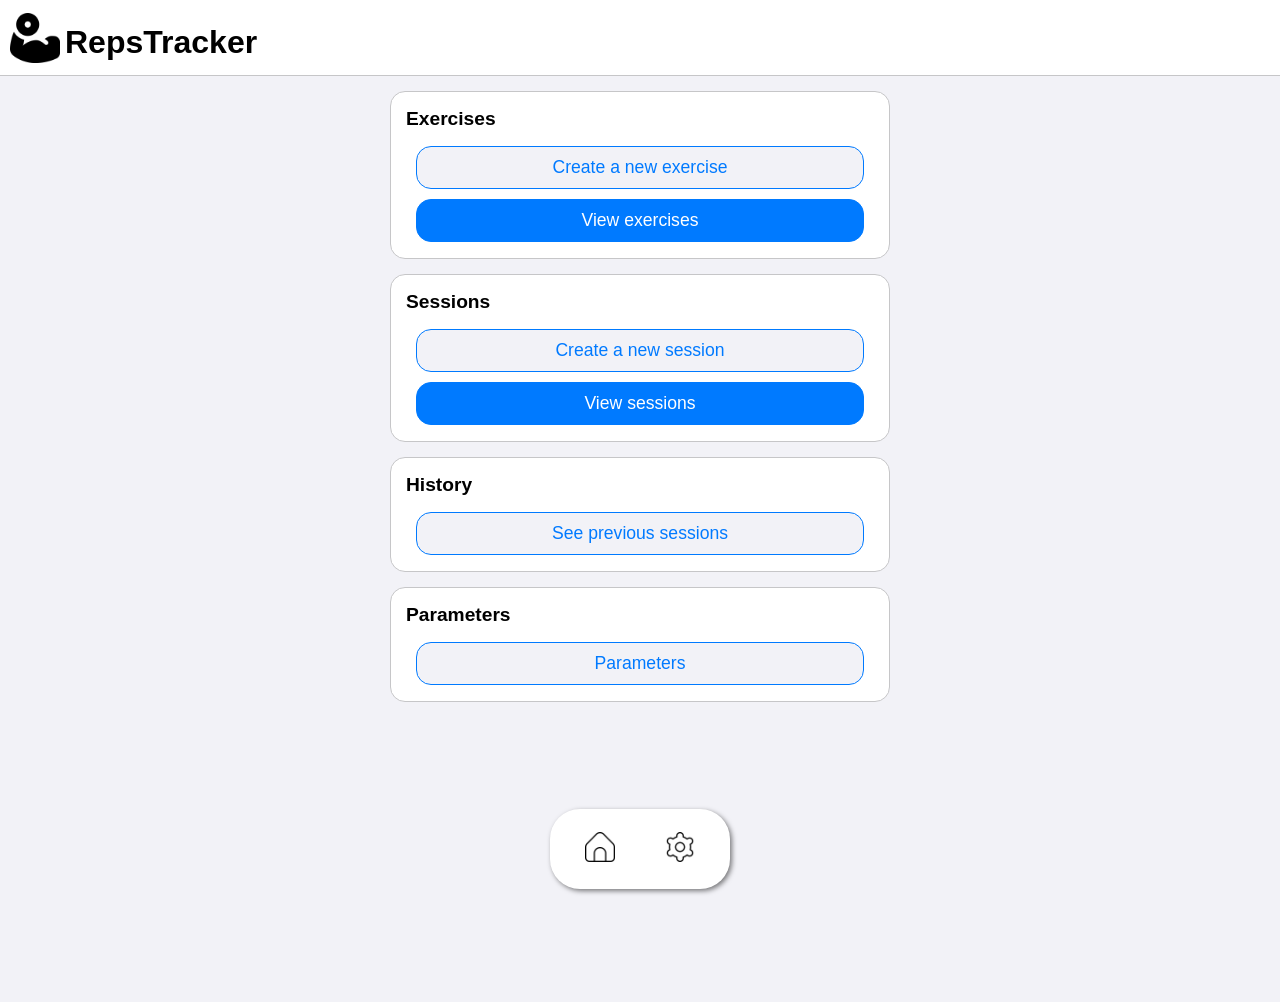
<file: index.html>
<!DOCTYPE html>
<html>
    <head>
        <meta charset="utf-8" />
        <meta name="viewport" content="width=device-width, initial-scale=1.0">
        <title>Home</title>
        <script>
            const savedTheme = localStorage.getItem("theme") || "light";
            document.documentElement.setAttribute("data-theme", savedTheme.toLowerCase());
        </script>
        <link rel="icon" type="image/png" href="./Image/Favicon/favicon-96x96.png" sizes="96x96" />
        <link rel="icon" type="image/svg+xml" href="./Image/Favicon/favicon.svg" />
        <link rel="shortcut icon" href="./Image/Favicon/favicon.ico" />
        <link rel="apple-touch-icon" sizes="180x180" href="./Image/Favicon/apple-touch-icon.png" />
        <meta name="apple-mobile-web-app-title" content="RepsTracker" />
        <link rel="manifest" href="./Image/Favicon/site.webmanifest" />
        <link rel="stylesheet" href="./Style/main.css" />
        <link rel="stylesheet" href="./Style/home.css" />
    </head>
    <body>
        <main>
            <div class="section-card">
                <h2>Exercises</h2>
                <ul>
                    <a href="./Pages/createExercise.html"><li>Create a new exercise</li></a>
                    <a href="./Pages/exercisesList.html"><li class="highlighted">View exercises</li></a>
                </ul>
            </div>
            <div class="section-card">
                <h2>Sessions</h2>
                <ul>
                    <a href="./Pages/createSession.html"><li>Create a new session</li></a>
                    <a href="./Pages/sessionsList.html"><li class="highlighted">View sessions</li></a>
                </ul>
            </div>
            <div class="section-card">
                <h2>History</h2>
                <ul>
                    <a href="./Pages/pastSession.html"><li>See previous sessions</li></a>
                </ul>
            </div>
            <div class="section-card">
                <h2>Parameters</h2>
                <ul>
                    <a href="./Pages/parameters.html"><li>Parameters</li></a>
                </ul>
            </div>
        </main>
        <script src="./Scripts/Components/navbar.js"></script>
    </body>
</html>
</file>
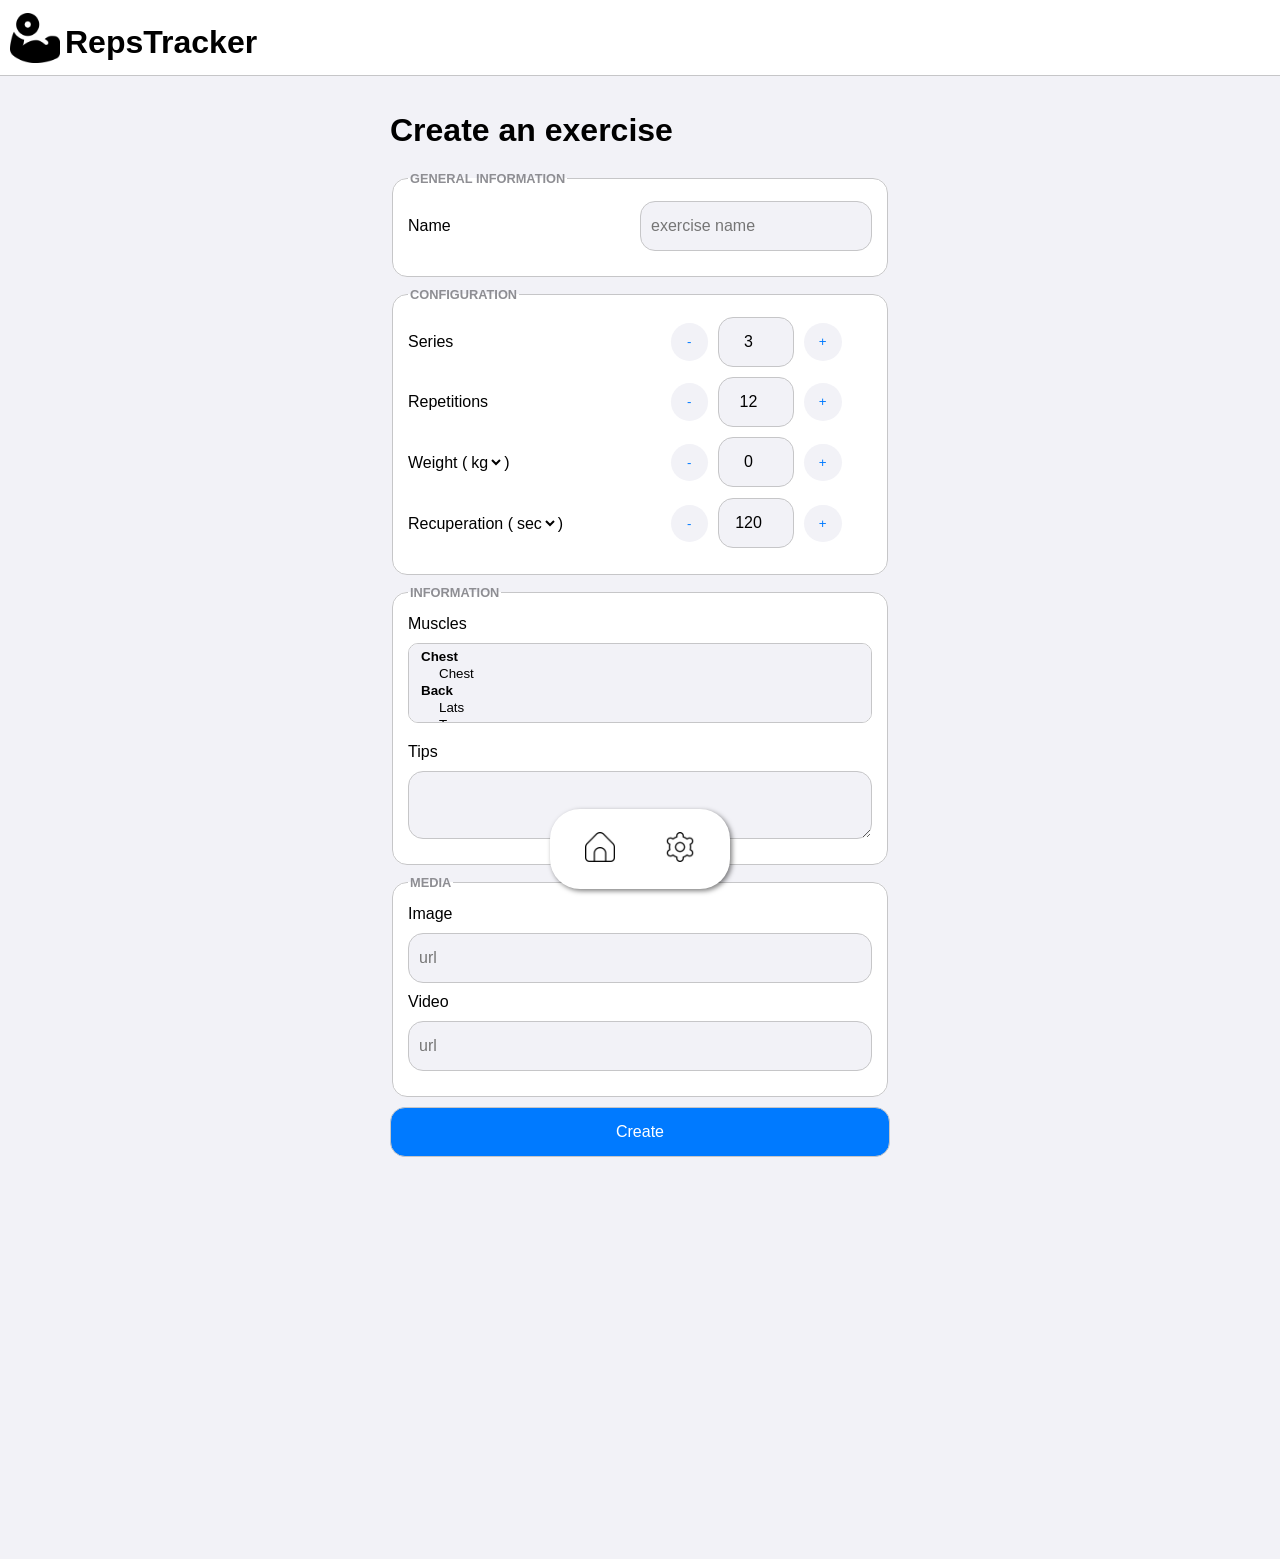
<file: Pages/createExercise.html>
<!DOCTYPE html>
<html lang="en">
    <head>
        <meta charset="utf-8" />
        <meta name="viewport" content="width=device-width, initial-scale=1.0">
        <title>Create Exercise</title>
        <script>
            const savedTheme = localStorage.getItem("theme") || "light";
            document.documentElement.setAttribute("data-theme", savedTheme.toLowerCase());
        </script>
        <link rel="icon" type="image/png" href="../Image/Favicon/favicon-96x96.png" sizes="96x96" />
        <link rel="icon" type="image/svg+xml" href="../Image/Favicon/favicon.svg" />
        <link rel="shortcut icon" href="../Image/Favicon/favicon.ico" />
        <link rel="apple-touch-icon" sizes="180x180" href="../Image/Favicon/apple-touch-icon.png" />
        <meta name="apple-mobile-web-app-title" content="RepsTracker" />
        <link rel="manifest" href="../Image/Favicon/site.webmanifest" />
        <link rel="stylesheet" href="../Style/main.css" />
        <link rel="stylesheet" href="../Style/form.css" />
    </head>
    <body>
        <main>
            <h1>Create an exercise</h1>
            <form id="new_exercise_form" >
                <fieldset>
                    <legend>General information</legend>
                    <div class="field">
                        <label for="name">Name</label>
                        <input type="text" placeholder="exercise name" id="name" name="name">
                    </div>
                </fieldset>
                <fieldset>
                    <legend>Configuration</legend>
                        <div class="field">
                            <label for="series">Series</label>
                            <div class="number_entry">
                                <button class="step_btn minus">-</button>
                                <input type="number" value="3" id="series" name = "series" step="1" min="0" max="100">
                                <button class="step_btn plus">+</button>
                            </div>
                        </div>

                        <div class="field">
                            <label for="repetitions">Repetitions</label>
                            <div class="number_entry">
                                <button class="step_btn minus">-</button>
                                <input type="number" value="12" id="repetitions" name="repetitions" step="1" min="0" max="100">
                                <button class="step_btn plus">+</button>
                            </div>
                        </div>

                        <div class="field">
                            <label for="weight">
                                <p>Weight
                                    <span class="unit-selection">
                                        (<select name="weight_unit" id="weight_unit">
                                            <option value="kg">kg</option>
                                            <option value="lbs">lbs</option>
                                            <option value="kgx2">kg(x2)</option>
                                            <option value="lbsx2">lbs(x2)</option>
                                        </select>)
                                    </span>
                                </p>
                            </label>
                            <div class="number_entry">
                                <button class="step_btn minus">-</button>
                                <input type="number" value="0" id="weight" name="weight" step="1" min="0" max="999">
                                <button class="step_btn plus">+</button>
                            </div>
                        </div>

                        <div class="field">
                            <label for="recup_time">
                                <p>Recuperation
                                    <span class="unit-selection">
                                        (<select name="recup_time_unit" id="recup_time_unit" min="0" max="999">
                                            <option value="sec">sec</option>
                                            <option value="min">min</option>
                                        </select>)
                                    </span>
                                </p>
                            </label>
                            <div class="number_entry">
                                <button class="step_btn minus">-</button>
                                <input type="number" value="120" id="recup_time" name="recup_time" step="5" min="0" max="999">
                                <button class="step_btn plus">+</button>
                            </div>
                        </div>

                </fieldset>
                <fieldset>
                    <legend>Information</legend>
                    <div class="large_field">
                        <label for="muscles">Muscles</label>
                        <select name="muscles" id="muscles" multiple class="selection_entry">
                            <optgroup label="Chest">
                                <option value="Chest">Chest</option>
                            </optgroup>

                            <optgroup label="Back">
                                <option value="Lats">Lats</option>
                                <option value="Traps">Traps</option>
                                <option value="Rhomboids">Rhomboids</option>
                                <option value="Teres Major">Teres Major</option>
                                <option value="Lower Back">Lower Back</option>
                            </optgroup>

                            <optgroup label="Shoulders">
                                <option value="Front Delt">Front Delt</option>
                                <option value="Side Delt">Side Delt</option>
                                <option value="Rear Delt">Rear Delt</option>
                                <option value="Rotator Cuff">Rotator Cuff</option>
                            </optgroup>

                            <optgroup label="Arms">
                                <option value="Biceps">Biceps</option>
                                <option value="Triceps">Triceps</option>
                                <option value="Brachialis">Brachialis</option>
                                <option value="Brachioradialis">Brachioradialis</option>
                                <option value="Forearms">Forearms</option>
                            </optgroup>

                            <optgroup label="Abs & Core">
                                <option value="Abs">Abs</option>
                                <option value="Obliques">Obliques</option>
                                <option value="Transverse">Transverse</option>
                            </optgroup>

                            <optgroup label="Legs">
                                <option value="Quadriceps">Quadriceps</option>
                                <option value="Hamstrings">Hamstrings</option>
                                <option value="Glutes">Glutes</option>
                                <option value="Calves">Calves</option>
                                <option value="Adductors">Adductors</option>
                                <option value="Abductors">Abductors</option>
                            </optgroup>

                        </select>
                        <ul class="selected_options">
                        </ul>
                    </div>
                    <div class="large_field">
                        <label for="tips">Tips</label>
                        <textarea id="tips" name="tips"></textarea>
                    </div>
                </fieldset>
                <fieldset id="media">
                    <legend>Media</legend>
                    <div class="large_field">
                        <label for="img_src">Image</label>
                        <div class="link_entry">
                            <input type="url" placeholder="url" id="img_src" name="img_src">
                            <button hidden>+</button>
                        </div>
                    </div>
                    <div class="large_field">
                        <label for="vid_src">Video</label>
                        <div class="link_entry">
                            <input type="url" placeholder="url" id="vid_src" name="vid_src">
                            <button hidden>+</button>   
                        </div>                  
                    </div>
                </fieldset>
                <input type="submit" value="Create" id="submit"/>
            </form>
        </main>
        <script src="../Scripts/Components/navbar.js"></script>
        <script src="../Scripts/Form/stepButton.js"></script>
        <script src="../Scripts/Form/multipleSelection.js" type="module"></script>
        <script src="../Scripts/addExercise.js" type="module"></script>
    </body>
</html>
</file>
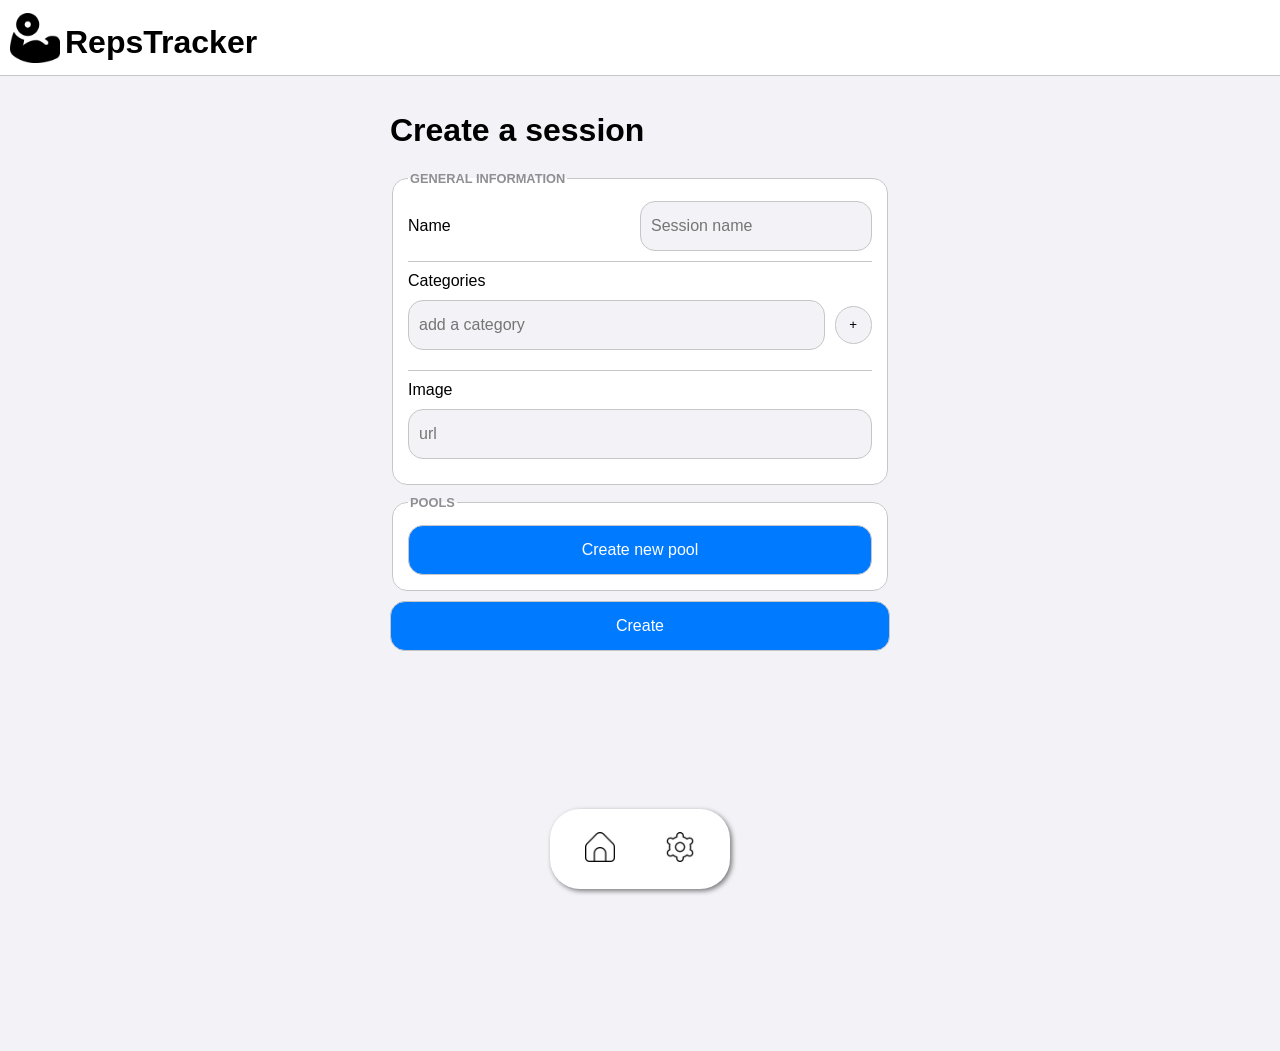
<file: Pages/createSession.html>
<!DOCTYPE html>
<html lang="en">
    <head>
        <meta charset="utf-8" />
        <meta name="viewport" content="width=device-width, initial-scale=1.0">
        <title>Create Session</title>
        <script>
            const savedTheme = localStorage.getItem("theme") || "light";
            document.documentElement.setAttribute("data-theme", savedTheme.toLowerCase());
        </script>
        <link rel="icon" type="image/png" href="../Image/Favicon/favicon-96x96.png" sizes="96x96" />
        <link rel="icon" type="image/svg+xml" href="../Image/Favicon/favicon.svg" />
        <link rel="shortcut icon" href="../Image/Favicon/favicon.ico" />
        <link rel="apple-touch-icon" sizes="180x180" href="../Image/Favicon/apple-touch-icon.png" />
        <meta name="apple-mobile-web-app-title" content="RepsTracker" />
        <link rel="manifest" href="../Image/Favicon/site.webmanifest" />
        <link rel="stylesheet" href="../Style/main.css" />
        <link rel="stylesheet" href="../Style/form.css" />
    </head>
    <body>
        <main>
            <h1 class="title">Create a session</h1>
            <form id="new_session_form" >
                <fieldset>
                    <legend>General information</legend>
                    <div class="field">
                        <label for="name">Name</label>
                        <input type="text" placeholder="Session name" id="name" name="name">
                    </div>
                    <div class="separator"></div>
                    <div class="large_field">
                        <label for="categories">Categories</label>
                        <div class="entry_with_button">
                            <input type="text" placeholder="add a category" id="add_category" name="add_category">
                            <button class="add_category_btn">+</button>
                        </div>
                        <select name="categories" id="categories" multiple class="selection_entry" hidden>

                        </select>
                        <ul class="categories_holder selected_options">

                        </ul>
                    </div>
                    <div class="separator"></div>
                    <div class="large_field">
                        <label for="img_src">Image</label>
                        <input type="url" placeholder="url" id="img_src" name="img_src">
                    </div>
                </fieldset>
                <fieldset class="pools">
                    <legend>Pools</legend>
                    <button class="new_pool_btn">Create new pool</button>
                </fieldset>
                <input type="submit" value="Create" id="submit"/>
            </form>
        </main>
        <script src="../Scripts/Components/navbar.js"></script>
        <script type="module" src="../Scripts/addSession.js"></script>
        <script type="module" src="../Scripts/Form/multipleSelection.js"></script>
    </body>
</html>
</file>
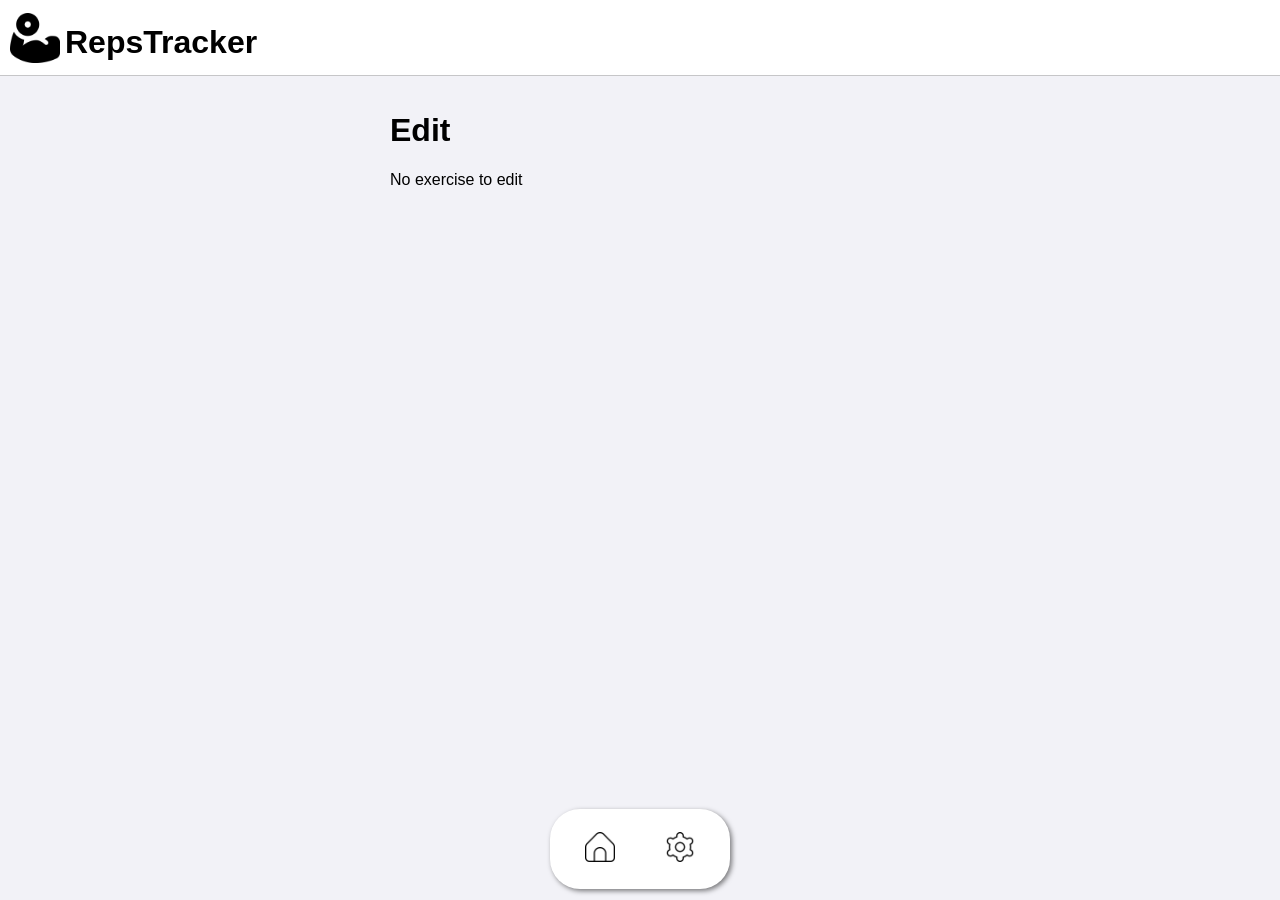
<file: Pages/editExercise.html>
<!DOCTYPE html>
<html lang="en">
    <head>
        <meta charset="utf-8" />
        <meta name="viewport" content="width=device-width, initial-scale=1.0">
        <title>Edit Exercise</title>
        <script>
            const savedTheme = localStorage.getItem("theme") || "light";
            document.documentElement.setAttribute("data-theme", savedTheme.toLowerCase());
        </script>
        <link rel="icon" type="image/png" href="../Image/Favicon/favicon-96x96.png" sizes="96x96" />
        <link rel="icon" type="image/svg+xml" href="../Image/Favicon/favicon.svg" />
        <link rel="shortcut icon" href="../Image/Favicon/favicon.ico" />
        <link rel="apple-touch-icon" sizes="180x180" href="../Image/Favicon/apple-touch-icon.png" />
        <meta name="apple-mobile-web-app-title" content="RepsTracker" />
        <link rel="manifest" href="../Image/Favicon/site.webmanifest" />
        <link rel="stylesheet" href="../Style/main.css" />
        <link rel="stylesheet" href="../Style/form.css" />
    </head>
    <body>
        <main>
            <h1>Edit</h1>
            <form id="edit_exercise_form" >
                <fieldset>
                    <legend>General information</legend>
                    <div class="field">
                        <label for="name">Name</label>
                        <input type="text" placeholder="exercise name" id="name" name="name">
                    </div>
                </fieldset>
                <fieldset>
                    <legend>Configuration</legend>
                        <div class="field">
                            <label for="series">Series</label>
                            <div class="number_entry">
                                <button class="step_btn minus">-</button>
                                <input type="number" value="3" id="series" name = "series" step="1" min="0" max="100">
                                <button class="step_btn plus">+</button>
                            </div>
                        </div>

                        <div class="field">
                            <label for="repetitions">Repetitions</label>
                            <div class="number_entry">
                                <button class="step_btn minus">-</button>
                                <input type="number" value="12" id="repetitions" name="repetitions" step="1" min="0" max="100">
                                <button class="step_btn plus">+</button>
                            </div>
                        </div>

                        <div class="field">
                            <label for="weight">
                                <p>Weight
                                    <span class="unit-selection">
                                        (<select name="weight_unit" id="weight_unit">
                                            <option value="kg">kg</option>
                                            <option value="lbs">lbs</option>
                                            <option value="kgx2">kg(x2)</option>
                                            <option value="lbsx2">lbs(x2)</option>
                                        </select>)
                                    </span>
                                </p>
                            </label>
                            <div class="number_entry">
                                <button class="step_btn minus">-</button>
                                <input type="number" value="0" id="weight" name="weight" step="1" min="0" max="999">
                                <button class="step_btn plus">+</button>
                            </div>
                        </div>

                        <div class="field">
                            <label for="recup_time">
                                <p>Recuperation
                                    <span class="unit-selection">
                                        (<select name="recup_time_unit" id="recup_time_unit" min="0" max="999">
                                            <option value="sec">sec</option>
                                            <option value="min">min</option>
                                        </select>)
                                    </span>
                                </p>
                            </label>
                            <div class="number_entry">
                                <button class="step_btn minus">-</button>
                                <input type="number" value="120" id="recup_time" name="recup_time" step="5" min="0" max="999">
                                <button class="step_btn plus">+</button>
                            </div>
                        </div>

                </fieldset>
                <fieldset>
                    <legend>Information</legend>
                    <div class="large_field">
                        <label for="muscles">Muscles</label>
                        <select name="muscles" id="muscles" multiple class="selection_entry">
                            <optgroup label="Chest">
                                <option value="Chest">Chest</option>
                            </optgroup>

                            <optgroup label="Back">
                                <option value="Lats">Lats</option>
                                <option value="Traps">Traps</option>
                                <option value="Rhomboids">Rhomboids</option>
                                <option value="Teres Major">Teres Major</option>
                                <option value="Lower Back">Lower Back</option>
                            </optgroup>

                            <optgroup label="Shoulders">
                                <option value="Front Delt">Front Delt</option>
                                <option value="Side Delt">Side Delt</option>
                                <option value="Rear Delt">Rear Delt</option>
                                <option value="Rotator Cuff">Rotator Cuff</option>
                            </optgroup>

                            <optgroup label="Arms">
                                <option value="Biceps">Biceps</option>
                                <option value="Triceps">Triceps</option>
                                <option value="Brachialis">Brachialis</option>
                                <option value="Brachioradialis">Brachioradialis</option>
                                <option value="Forearms">Forearms</option>
                            </optgroup>

                            <optgroup label="Abs & Core">
                                <option value="Abs">Abs</option>
                                <option value="Obliques">Obliques</option>
                                <option value="Transverse">Transverse</option>
                            </optgroup>

                            <optgroup label="Legs">
                                <option value="Quadriceps">Quadriceps</option>
                                <option value="Hamstrings">Hamstrings</option>
                                <option value="Glutes">Glutes</option>
                                <option value="Calves">Calves</option>
                                <option value="Adductors">Adductors</option>
                                <option value="Abductors">Abductors</option>
                            </optgroup>

                        </select>
                        <ul class="selected_options">
                        </ul>
                    </div>
                    <div class="large_field">
                        <label for="tips">Tips</label>
                        <textarea id="tips" name="tips"></textarea>
                    </div>
                </fieldset>
                <fieldset id="media">
                    <legend>Media</legend>
                    <div class="large_field">
                        <label for="img_src">Image</label>
                        <div class="link_entry">
                            <input type="url" placeholder="url" id="img_src" name="img_src">
                            <button hidden>+</button>
                        </div>
                    </div>
                    <div class="large_field">
                        <label for="vid_src">Video</label>
                        <div class="link_entry">
                            <input type="url" placeholder="url" id="vid_src" name="vid_src">
                            <button hidden>+</button>   
                        </div>                  
                    </div>
                </fieldset>
                <input type="submit" value="Edit" id="submit"/>
            </form>
        </main>
        <script src="../Scripts/Components/navbar.js"></script>
        <script src="../Scripts/Form/stepButton.js"></script>
        <script src="../Scripts/Form/multipleSelection.js" type="module"></script>
        <script src="../Scripts/editExercise.js" type="module"></script>
    </body>
</html>
</file>
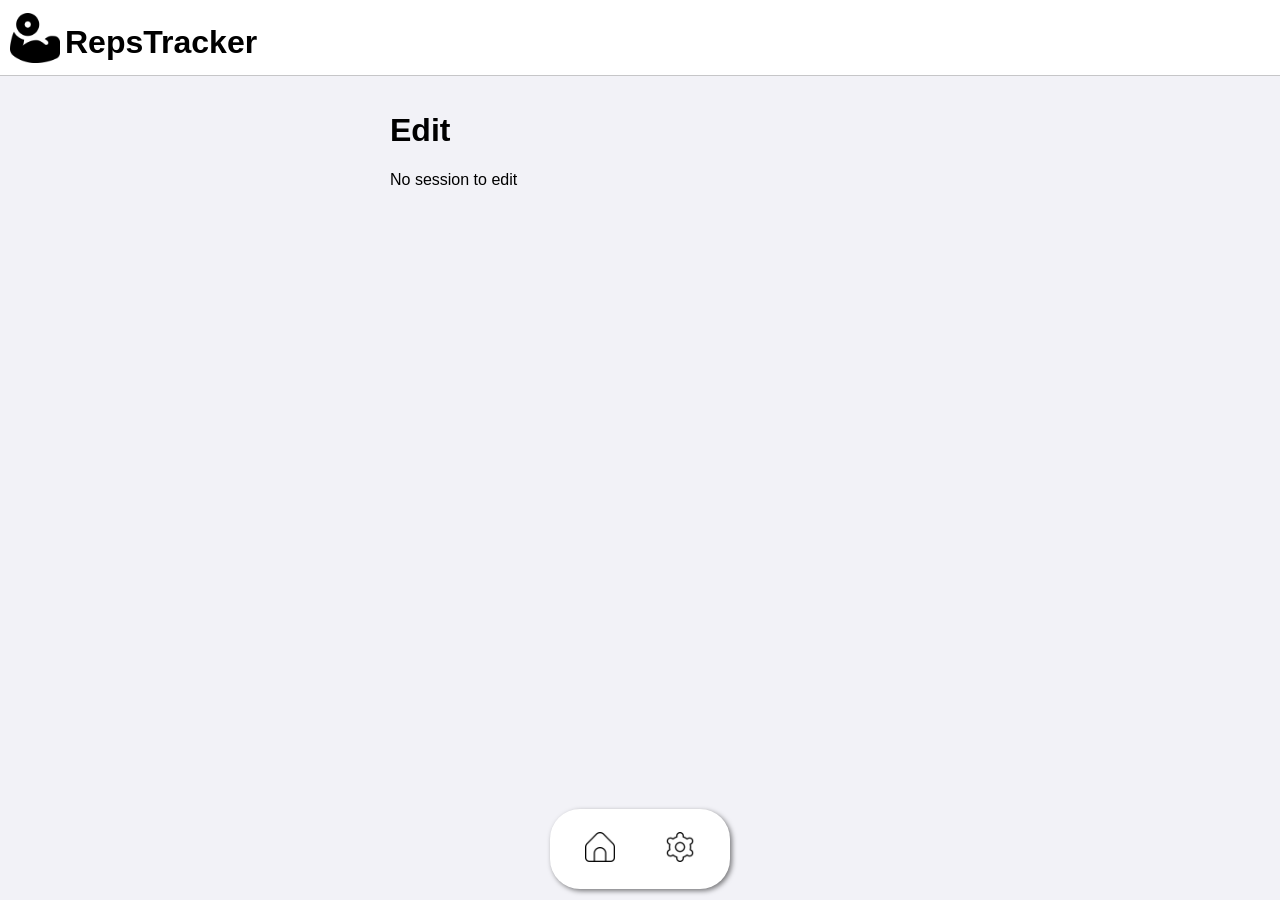
<file: Pages/editSession.html>
<!DOCTYPE html>
<html lang="en">
    <head>
        <meta charset="utf-8" />
        <meta name="viewport" content="width=device-width, initial-scale=1.0">
        <title>Edit Session</title>
        <script>
            const savedTheme = localStorage.getItem("theme") || "light";
            document.documentElement.setAttribute("data-theme", savedTheme.toLowerCase());
        </script>
        <link rel="icon" type="image/png" href="../Image/Favicon/favicon-96x96.png" sizes="96x96" />
        <link rel="icon" type="image/svg+xml" href="../Image/Favicon/favicon.svg" />
        <link rel="shortcut icon" href="../Image/Favicon/favicon.ico" />
        <link rel="apple-touch-icon" sizes="180x180" href="../Image/Favicon/apple-touch-icon.png" />
        <meta name="apple-mobile-web-app-title" content="RepsTracker" />
        <link rel="manifest" href="../Image/Favicon/site.webmanifest" />
        <link rel="stylesheet" href="../Style/main.css" />
        <link rel="stylesheet" href="../Style/form.css" />
    </head>
    <body>
        <main>
            <h1>Edit</h1>
            <form id="new_session_form" >
                <fieldset>
                    <legend>General information</legend>
                    <div class="field">
                        <label for="name">Name</label>
                        <input type="text" placeholder="Session name" id="name" name="name">
                    </div>
                    <div class="separator"></div>
                    <div class="large_field">
                        <label for="categories">Categories</label>
                        <div class="entry_with_button">
                            <input type="text" placeholder="add a category" id="add_category" name="add_category">
                            <button class="add_category_btn">+</button>
                        </div>
                        <select name="categories" id="categories" multiple class="selection_entry" hidden>

                        </select>
                        <ul class="categories_holder selected_options">

                        </ul>
                    </div>
                    <div class="separator"></div>
                    <div class="large_field">
                        <label for="img_src">Image</label>
                        <input type="url" placeholder="url" id="img_src" name="img_src">
                    </div>
                </fieldset>
                <fieldset class="pools">
                    <legend>Pools</legend>
                    <button class="new_pool_btn">Create new pool</button>
                </fieldset>
                <input type="submit" value="Edit" id="Edit"/>
            </form>
        </main>
        <script src="../Scripts/Components/navbar.js"></script>
        <script type="module" src="../Scripts/editSession.js"></script>
        <script type="module" src="../Scripts/Form/multipleSelection.js"></script>
    </body>
</html>
</file>
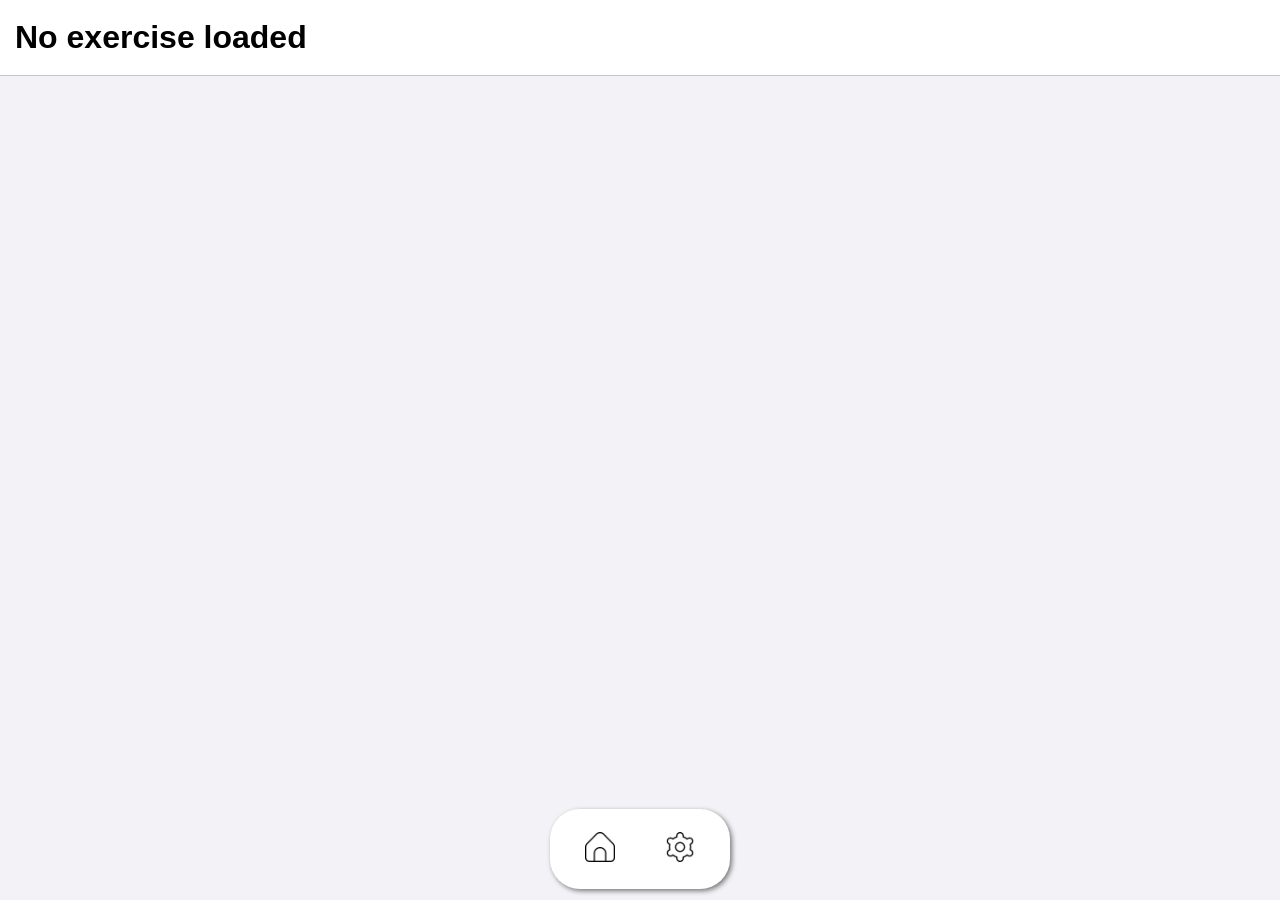
<file: Pages/exercise.html>
<!DOCTYPE html>
<html lang="en">
    <head>
        <meta charset="utf-8" />
        <meta name="viewport" content="width=device-width, initial-scale=1.0">
        <title>Exercise</title>
        <script>
            const savedTheme = localStorage.getItem("theme") || "light";
            document.documentElement.setAttribute("data-theme", savedTheme.toLowerCase());
        </script>
        <link rel="icon" type="image/png" href="../Image/Favicon/favicon-96x96.png" sizes="96x96" />
        <link rel="icon" type="image/svg+xml" href="../Image/Favicon/favicon.svg" />
        <link rel="shortcut icon" href="../Image/Favicon/favicon.ico" />
        <link rel="apple-touch-icon" sizes="180x180" href="../Image/Favicon/apple-touch-icon.png" />
        <meta name="apple-mobile-web-app-title" content="RepsTracker" />
        <link rel="manifest" href="../Image/Favicon/site.webmanifest" />
        <link rel="stylesheet" href="../Style/main.css" />
        <link rel="stylesheet" href="../Style/exercise.css" />
        <link rel="stylesheet" href="../Style/form.css" />
        <link rel="stylesheet" href="../Style/pastSession.css" />
    </head>
    <body>
        <header>
            <h1 class="exercise-title">JS Error</h1>
        </header>
        <main>
            <h2 >Current serie : <span id="curr_serie">1</span>/<span class="total_series">3</span></h2>
            <div class="panel-container">
                <div class="panel-nav">
                    <ul>
                        <li id="serie"  class="current_panel">Serie</li>
                        <li id="tips">Tips</li> 
                    </ul>
                </div>
                <div class="panel" id="panel_serie">
                    <div id="recup_timer">
                        <span class="minute">00</span>:<span class="second">00</span>
                    </div>
                    <fieldset id="serie_form">
                        <div class="field">
                            <label for="repetitions">Repetitions</label>
                            <div class="number_entry">
                                <button class="step_btn minus">-</button>
                                <input type="number" value="12" id="repetitions" name="repetitions" step="1" min="0" max="100">
                                <button class="step_btn plus">+</button>
                            </div>
                        </div>
                        <div class="field">
                            <label for="weight">
                                <p>Weight
                                    <span class="unit-selection">
                                        (<select name="weight_unit" id="weight_unit">
                                            <option value="kg">kg</option>
                                            <option value="lbs">lbs</option>
                                            <option value="kgx2">kg(x2)</option>
                                            <option value="lbsx2">lbs(x2)</option>
                                        </select>)
                                    </span>
                                </p>
                            </label>
                            <div class="number_entry">
                                <button class="step_btn minus">-</button>
                                <input type="number" value="0" name="weight" id="weight" step="1" min="0" max="999">
                                <button class="step_btn plus">+</button>
                            </div>
                        </div>
                    </fieldset>
                    <div class="previous_series">
                    </div>
                    <button id="next_exercises_btn" class="next_exercises_btn">
                        Next series
                    </button>
                    <button id="skip_timer_btn" class="next_exercises_btn">
                        Skip
                    </button>
                </div>
                <div class="panel hidden" id="panel_tips">
                    <div class="video">
                    </div>
                    <div class="separator">
                    </div>
                    <h2 class="tips-title">Tips</h2>
                    <div class="tips">
                    </div>
                </div>
            </div>
        </main>
        <script src="../Scripts/Components/navbar.js"></script>
        <script type="module" src="../Scripts/exercise.js"></script>
        <script src="../Scripts/Form/stepButton.js"></script>
    </body>
</html>
</file>
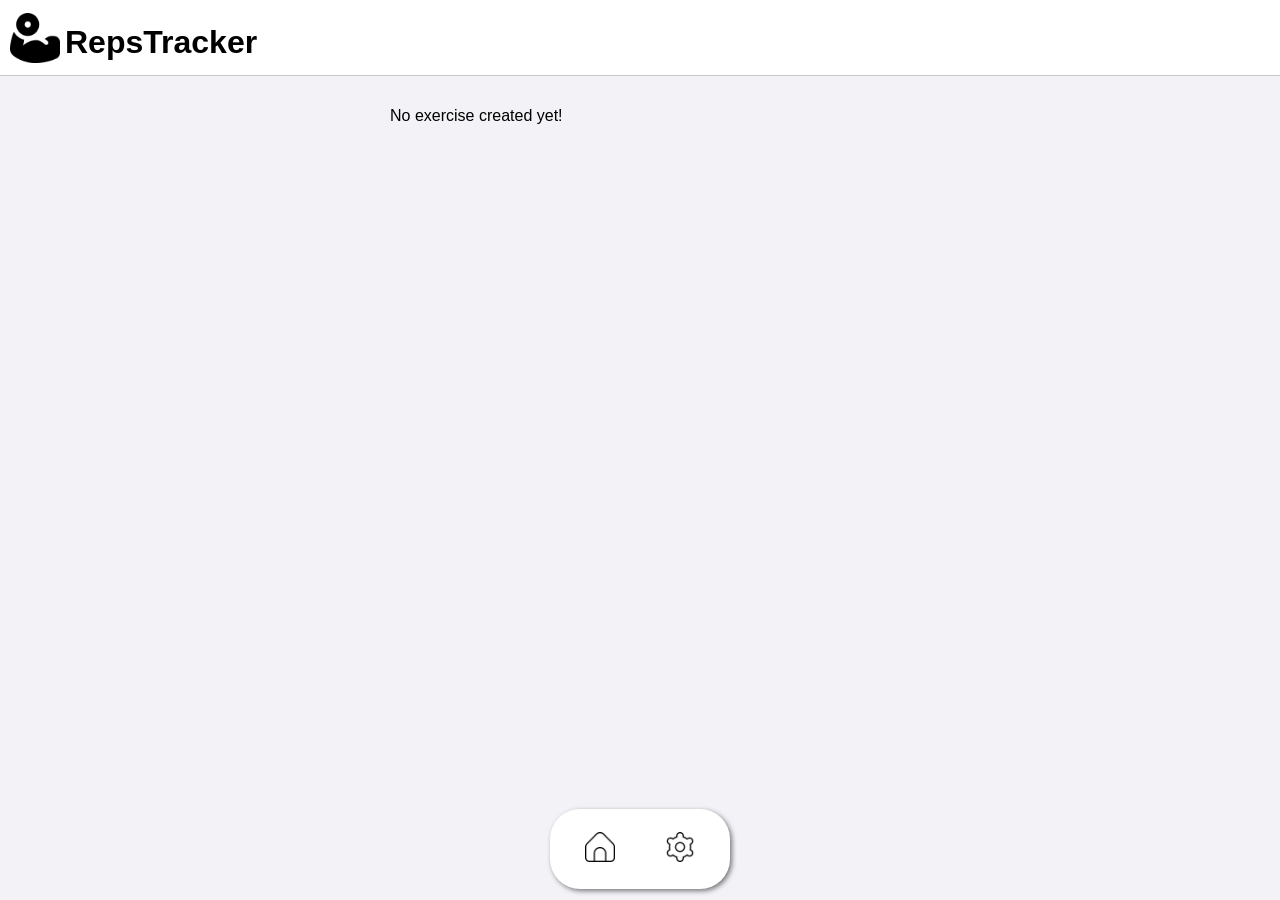
<file: Pages/exercisesList.html>
<!DOCTYPE html>
<html lang="en">
    <head>
        <meta charset="utf-8" />
        <meta name="viewport" content="width=device-width, initial-scale=1.0">
        <title>Exercises List</title>
        <script>
            const savedTheme = localStorage.getItem("theme") || "light";
            document.documentElement.setAttribute("data-theme", savedTheme.toLowerCase());
        </script>
        <link rel="icon" type="image/png" href="../Image/Favicon/favicon-96x96.png" sizes="96x96" />
        <link rel="icon" type="image/svg+xml" href="../Image/Favicon/favicon.svg" />
        <link rel="shortcut icon" href="../Image/Favicon/favicon.ico" />
        <link rel="apple-touch-icon" sizes="180x180" href="../Image/Favicon/apple-touch-icon.png" />
        <meta name="apple-mobile-web-app-title" content="RepsTracker" />
        <link rel="manifest" href="../Image/Favicon/site.webmanifest" />
        <link rel="stylesheet" href="../Style/main.css" />
        <link rel="stylesheet" href="../Style/exercisesList.css" />
    </head>
    <body>
        <main>
            <div class="list_container">
            </div>
        </main>
        <script src="../Scripts/Components/navbar.js"></script>
        <script src="../Scripts/exerciseList_display.js" type="module"></script>
    </body>
</html>
</file>
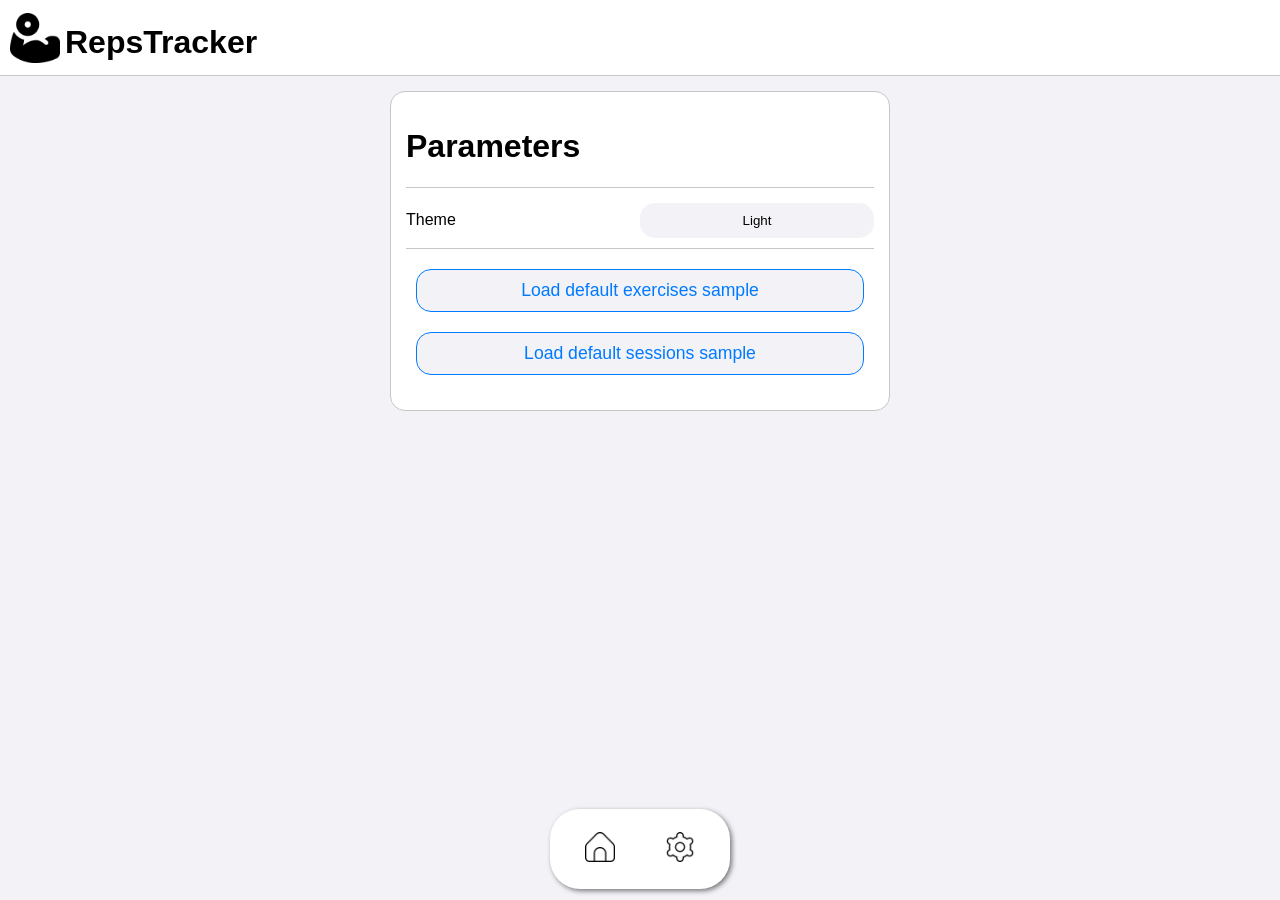
<file: Pages/parameters.html>
<!DOCTYPE html>
<html lang="en">
    <head>
        <meta charset="utf-8" />
        <meta name="viewport" content="width=device-width, initial-scale=1.0">
        <title>Parameters</title>
        <script>
            const savedTheme = localStorage.getItem("theme") || "light";
            document.documentElement.setAttribute("data-theme", savedTheme.toLowerCase());
        </script>
        <link rel="icon" type="image/png" href="../Image/Favicon/favicon-96x96.png" sizes="96x96" />
        <link rel="icon" type="image/svg+xml" href="../Image/Favicon/favicon.svg" />
        <link rel="shortcut icon" href="../Image/Favicon/favicon.ico" />
        <link rel="apple-touch-icon" sizes="180x180" href="../Image/Favicon/apple-touch-icon.png" />
        <meta name="apple-mobile-web-app-title" content="RepsTracker" />
        <link rel="manifest" href="../Image/Favicon/site.webmanifest" />
        <link rel="stylesheet" href="../Style/main.css" />
        <link rel="stylesheet" href="../Style/home.css" />
        <link rel="stylesheet" href="../Style/parameters.css" />
    </head>
    <body>
        <main>
            <div class="parameters">
                <h1>Parameters</h1>
                <div class="separator">
                <form class="themes">
                    <label for="theme">Theme</label>
                    <select id="theme">
                        <!-- Filled by parameters.js -->
                    </select>
                </form>
                <div class="separator"></div>
                <div class="sample_loading">
                    <button id="load_default_exercises">Load default exercises sample</button>
                    <button id="load_default_sessions">Load default sessions sample</button>
                </div>
            </div>
        </main>
        <script src="../Scripts/Components/navbar.js"></script>
        <script type="module" src="../Scripts/parameters.js"></script>
    </body>
</html>
</file>
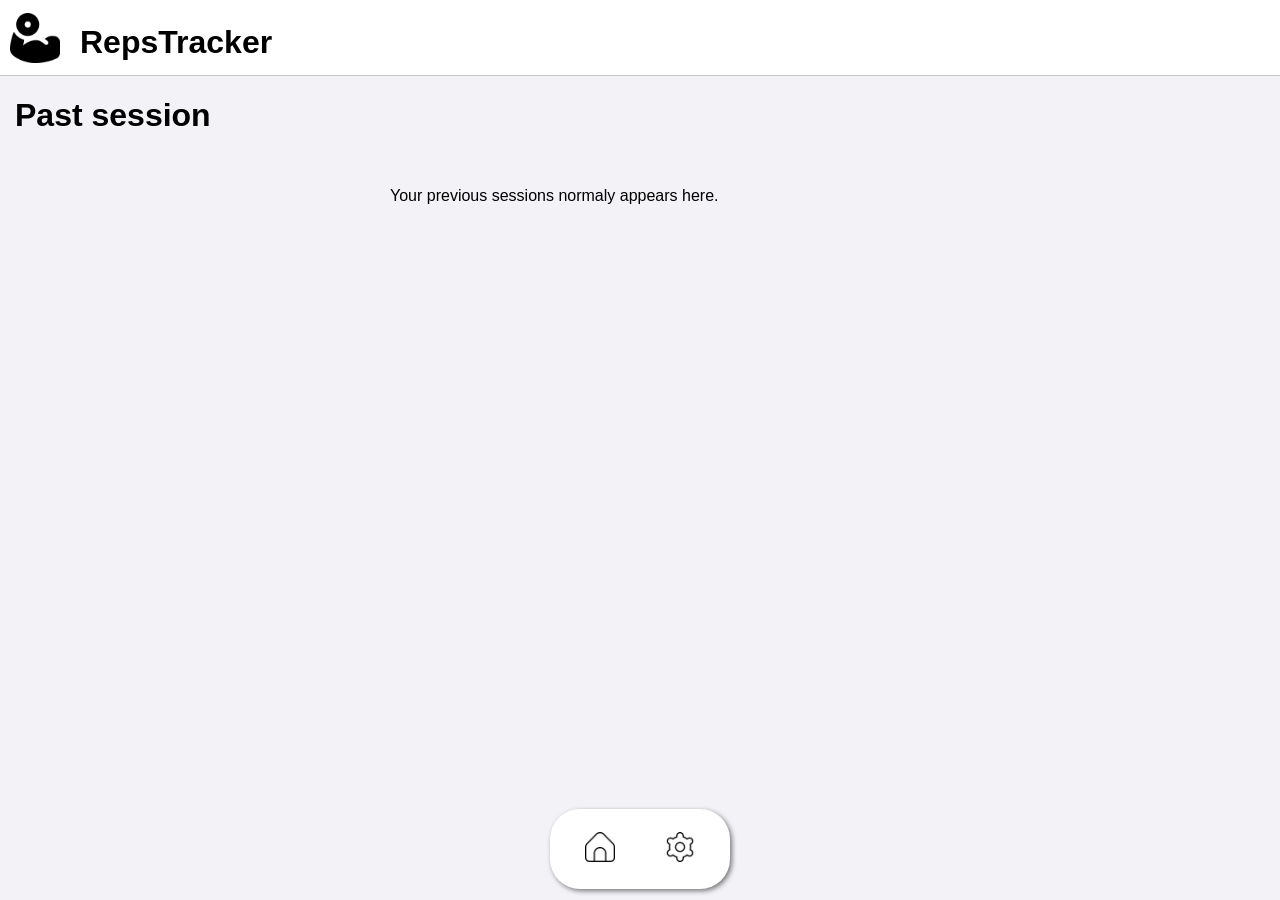
<file: Pages/pastSession.html>
<!DOCTYPE html>
<html lang="en">
    <head>
        <meta charset="utf-8" />
        <meta name="viewport" content="width=device-width, initial-scale=1.0">
        <title>History</title>
        <script>
            const savedTheme = localStorage.getItem("theme") || "light";
            document.documentElement.setAttribute("data-theme", savedTheme.toLowerCase());
        </script>
        <link rel="icon" type="image/png" href="../Image/Favicon/favicon-96x96.png" sizes="96x96" />
        <link rel="icon" type="image/svg+xml" href="../Image/Favicon/favicon.svg" />
        <link rel="shortcut icon" href="../Image/Favicon/favicon.ico" />
        <link rel="apple-touch-icon" sizes="180x180" href="../Image/Favicon/apple-touch-icon.png" />
        <meta name="apple-mobile-web-app-title" content="RepsTracker" />
        <link rel="manifest" href="../Image/Favicon/site.webmanifest" />
        <link rel="stylesheet" href="../Style/main.css" />
        <link rel="stylesheet" href="../Style/home.css" />
        <link rel="stylesheet" href="../Style/pastSession.css" />
    </head>
    <body>
        <h1 class="title">Past session</h1>
        <main>
        </main>
        <script src="../Scripts/Components/navbar.js"></script>
        <script type="module" src="../Scripts/pastSession.js"></script>
    </body>
</html>
</file>
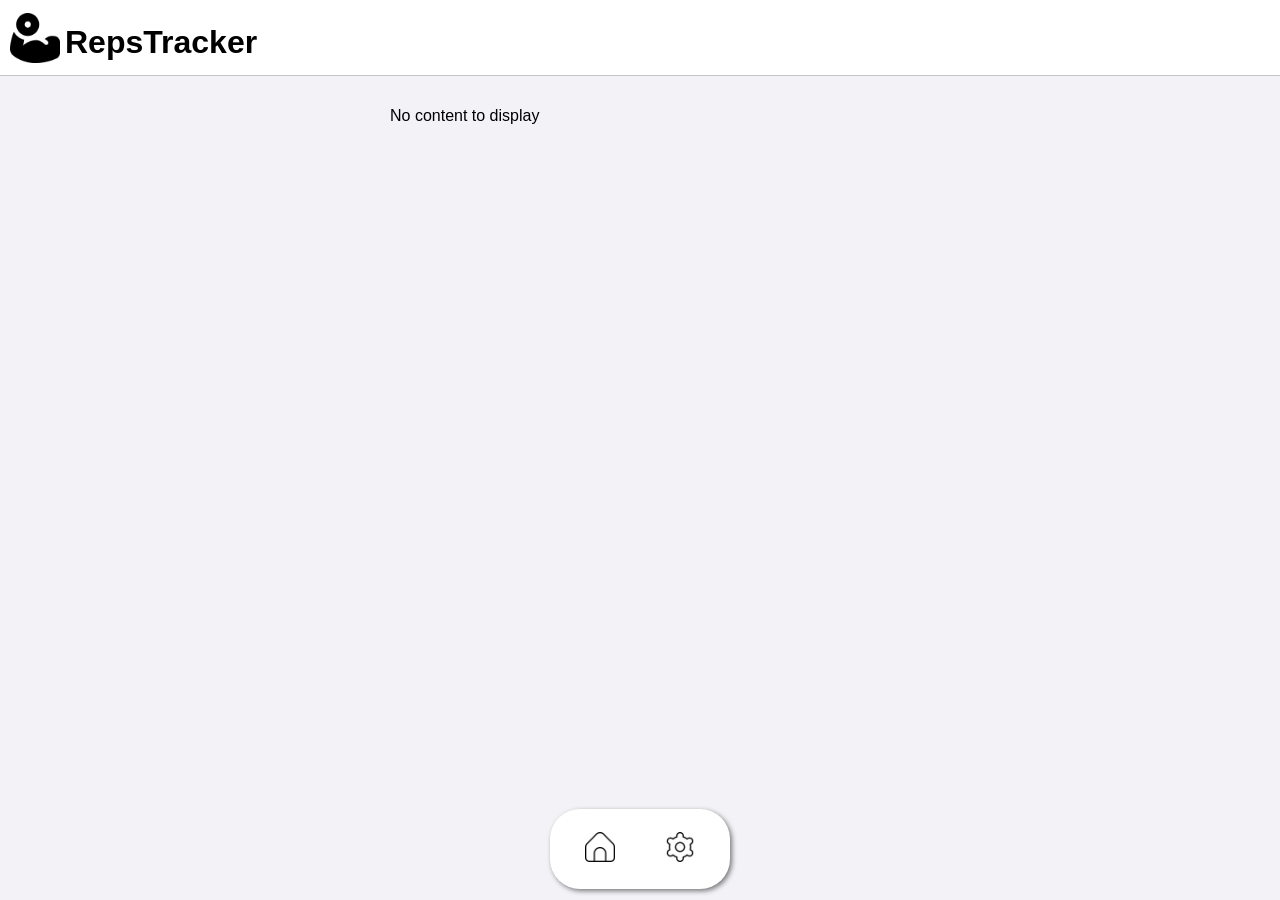
<file: Pages/session.html>
<!DOCTYPE html>
<html lang="en">
    <head>
        <meta charset="utf-8" />
        <meta name="viewport" content="width=device-width, initial-scale=1.0">
        <title>Exercise Selection</title>
        <script>
            const savedTheme = localStorage.getItem("theme") || "light";
            document.documentElement.setAttribute("data-theme", savedTheme.toLowerCase());
        </script>
        <link rel="icon" type="image/png" href="../Image/Favicon/favicon-96x96.png" sizes="96x96" />
        <link rel="icon" type="image/svg+xml" href="../Image/Favicon/favicon.svg" />
        <link rel="shortcut icon" href="../Image/Favicon/favicon.ico" />
        <link rel="apple-touch-icon" sizes="180x180" href="../Image/Favicon/apple-touch-icon.png" />
        <meta name="apple-mobile-web-app-title" content="RepsTracker" />
        <link rel="manifest" href="../Image/Favicon/site.webmanifest" />
        <link rel="stylesheet" href="../Style/main.css" />
        <link rel="stylesheet" href="../Style/poolSelection.css" />
    </head>
    <body>
        <main>
            <div class="pool_container">
            </div>
        </main>
        <script src="../Scripts/Components/navbar.js"></script>
        <script type="module" src="../Scripts/session.js"></script>
    </body>
</html>
</file>
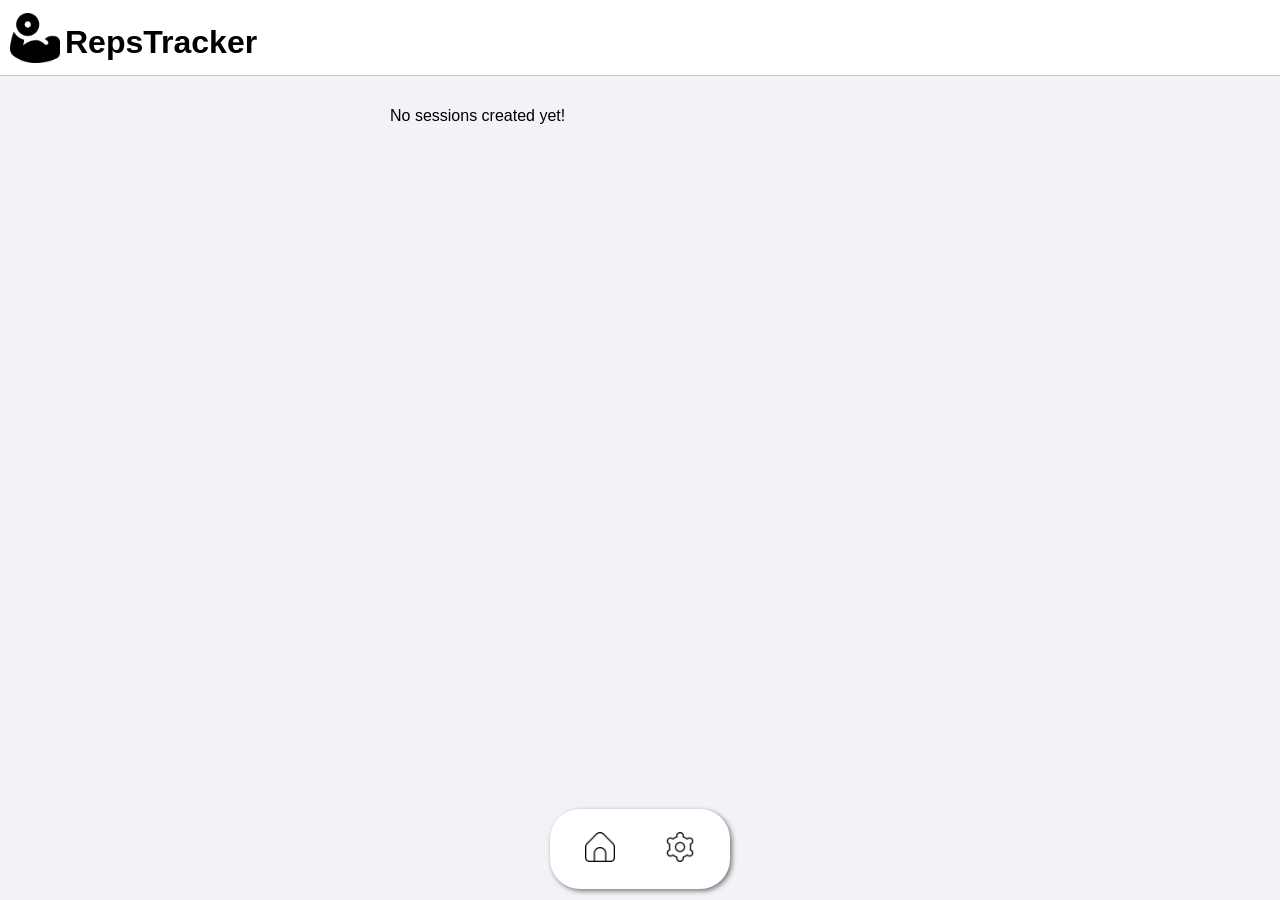
<file: Pages/sessionsList.html>
<!DOCTYPE html>
<html lang="en">
    <head>
        <meta charset="utf-8" />
        <meta name="viewport" content="width=device-width, initial-scale=1.0">
        <title>Sessions List</title>
        <script>
            const savedTheme = localStorage.getItem("theme") || "light";
            document.documentElement.setAttribute("data-theme", savedTheme.toLowerCase());
        </script>
        <link rel="icon" type="image/png" href="../Image/Favicon/favicon-96x96.png" sizes="96x96" />
        <link rel="icon" type="image/svg+xml" href="../Image/Favicon/favicon.svg" />
        <link rel="shortcut icon" href="../Image/Favicon/favicon.ico" />
        <link rel="apple-touch-icon" sizes="180x180" href="../Image/Favicon/apple-touch-icon.png" />
        <meta name="apple-mobile-web-app-title" content="RepsTracker" />
        <link rel="manifest" href="../Image/Favicon/site.webmanifest" />
        <link rel="stylesheet" href="../Style/main.css" />
        <link rel="stylesheet" href="../Style/sessionsList.css" />
    </head>
    <body>
        <main>
            <div class="list_container">
            </div>
        </main>
        <script src="../Scripts/Components/navbar.js"></script>
        <script src="../Scripts/sessionsList_display.js" type="module"></script>
    </body>
</html>
</file>
<file: Style/main.css>
/*Apply to all pages*/
:root {
    --bg-color: #f2f2f7;
    --surface-color: #ffffff;
    --primary-color: #007aff;
    --text-color: #000000;
    --text-secondary-color: #8e8e93;
    --border-color: #c6c6c8;
}

[data-theme="dark"] {
    --bg-color: #0f172a;
    --surface-color: #1e293b; 
    --primary-color: #38bdf8;
    --text-color: #f8fafc;  
    --text-secondary-color: #94a3b8; 
    --border-color: #334155;
}

[data-theme="dark"] .icon {
    filter: invert(100%);
}

[data-theme="purple"] {
    --bg-color: #1a1025;
    --surface-color: #2d1b42;
    --primary-color: #b77bf3;
    --text-color: #f4ebff;
    --text-secondary-color: #a694b8;
    --border-color: #4a3363;
}

[data-theme="purple"] .icon {
    filter: invert(96%) sepia(3%) saturate(1836%) hue-rotate(218deg) brightness(105%) contrast(103%);
}

body{
    margin:0;
    background-color:var(--bg-color);
    color:var(--text-color);
    font-family: -apple-system, BlinkMacSystemFont, Arial, sans-serif;
}

/* Header */

header{

    background-color:var(--surface-color);
    width:100vw;
    height:75px;
    display: flex;
    align-items: center;
    gap:5px;
    border-bottom: 1px solid var(--border-color);

    position:sticky;
    top:0;
    z-index:5;
}

header img{
    margin-left:10px;
}

header .title{
    transform: translateY(5px); /*Align with logo*/
}

/* Naviguation bar */

#naviguation_bar{

    position:fixed;
    left:50%; 
    top:98.5%;
    z-index:10;

    transform-origin: center center;
    transform: translate(-50%,-97.5%);

    border-radius: 30px;
    background-color: var(--surface-color);
    box-shadow: 2px 2px 5px rgba(0,0,0,0.5);
}

#naviguation_bar a{
    text-decoration: none;
}

#naviguation_bar ul {

    margin:0;
    padding:10px 20px 10px 20px;

    display: flex;
    flex-direction: row;
    justify-content: center;
    gap:20px;
}

#naviguation_bar li{
    width:60px;
    height: 60px;
    border-radius:30px;

    text-align: center;
    list-style-type: none;
    display: flex;
    justify-content: center;
    align-items: center;
}

#naviguation_bar li.hidden{
    display: none;
}

#naviguation_bar img {
    width:50%;
    /*filter: brightness(0) saturate(100%) invert(28%) sepia(82%) saturate(2345%) hue-rotate(200deg) brightness(102%) contrast(104%);*/
}

/* Content */

main{

    max-width: 500px;
    padding:15px;

    padding-bottom:300px; /* Because of the navbar*/

    margin-left:auto;
    margin-right:auto;
}

a {
    text-decoration: none;
}

a:visited{
    color:unset;
}

a:active{
    background-color: unset;
}

.separator{
    border-top: 1px solid var(--border-color);
    margin-top: 10px;
    margin-bottom: 10px;
    width: 100%;
}

.hidden {
     display:none !important; 
}

.show {
     display:block !important;
}

/* Error box */

.popup_container{
    position:fixed;
    z-index: 10;
    top:10px;
    left:50%;
    width: 80%;
}

.popup_box{
    transform-origin: center;
    transform: translateX(-50%);

    border: 2px solid black;
    border-radius: 15px;

    display: flex;
    align-items: center;
    justify-content: center;

    margin-bottom: 5px;

    padding-left:15px;
    padding-right:15px;

}


.popup_box img {
    width:15px;
    height: 15px;
    margin-right:15px;
}
</file>
<file: Style/home.css>
main {
    display: grid;
    grid-template-columns: 1fr;
    gap:15px;
}

.section-card{
    background-color: var(--surface-color);
    border: 1px solid var(--border-color);
    padding:0 15px 0 15px;
    border-radius: 15px;

    
}

.section-card h2{
    font-size: 1.2rem;
}

.section-card ul{
    padding:0;
    list-style-type: none;
    text-align: center;
}

.section-card li{
    border: 1px solid var(--primary-color);
    margin:10px;
    padding:10px;

    border-radius: 15px;
    font-size: 1.1rem;

    background-color: var(--bg-color);
    color:var(--primary-color);
}


.section-card li.highlighted {
    background-color: var(--primary-color);
    color: var(--surface-color);
}
</file>
<file: Style/form.css>
/* exercise creation form*/

fieldset{
    margin-bottom: 10px;
    border-radius:15px;

    padding:15px;

    border:1px solid var(--border-color);
    background-color:var(--surface-color);
}


fieldset legend{
    font-size:0.8rem;
    color:var(--text-secondary-color);
    text-transform: uppercase;
    font-weight: bold;
}

.field{
    display:grid;
    grid-template-columns: 1fr 1fr;

    align-items: center;
    font-size:1rem;
    margin-bottom: 10px;
}

.large_field{
    display:grid;
    grid-template-columns: 1fr;
    align-items: center;

    font-size: 1rem;

    gap:10px;
    margin-bottom: 10px;
}

input,textarea{

    width:100%;
    min-width: none;
    box-sizing: border-box;

    border-radius: 15px;
    border: 1px solid  var(--border-color);
    
    color : var(--text-color);
    background-color:var(--bg-color);
    padding:15px 10px 15px 10px;
    font-size:1rem;
}

input[type="number"]{
    text-align: center;
}

.unit-selection{
    display: inline-block; /* This is to prevent line break ( <select ) comport as "one word"*/
}

.unit-selection select{
    font-size: 1rem;
    width:auto;
    border: none;
    background-color: transparent;
    color:var(--text-color);
    padding:0;
    margin:0;
    text-align: center;
    field-sizing: content;
}

.step_btn{
    width:37.5px;
    height:37.5px;

    border-radius: 20px;

    background-color:var(--bg-color);
    color : var(--primary-color);
    border:none;
}

.step_btn:active{
    background-color:var(--primary-color);
    color : var(--bg-color);
}

.number_entry{
    margin:auto;
    display: grid;
    grid-template-columns: 1fr auto 1fr;
    gap:10px;

    align-items: center;
    justify-items: center;
}

.selection_entry {
    border:1px solid var(--border-color);
    background-color: var(--bg-color);
    padding:5px 10px 5px 10px;
    border-radius: 10px;
    color:var(--text-color);
}

.selection_entry option:checked{
    background-color:var(--primary-color);
}

.selection_entry:focus{
    outline:none;
}

.selected_options{
    padding-inline-start: 0;

    display: flex;
    flex-direction: row;
    flex-wrap: wrap;
    justify-content: flex-start;

    gap:5px;
    margin:0;
}

.option{
    list-style-type: none;

    font-size: 0.8rem;
    padding:5px 15px 5px 15px;
    border-radius: 10px;

    background-color:var(--primary-color);
    color:var(--surface-color);
}

.close_cross{
    color:var(--border-color);
    font-size: 0.6rem;
    margin-left:2px;
}

.entry_with_button{
    display: grid;
    grid-template-columns: 1fr auto;
    align-items: center;
    gap:10px;
}

.entry_with_button button{
    width:37.5px;
    height:37.5px;

    border-radius: 20px;
    
    background-color:var(--bg-color);
    color : var(--text-color);
    border: 1px solid var(--border-color);
}

.entry_with_button button:active{
    background-color:var(--primary-color);
    color : var(--bg-color);
}

#submit, #edit{
    color:var(--surface-color);
    background-color: var(--primary-color);
    margin-bottom:100px;    
}

.new_pool_btn {
    width:100%;
    min-width: none;
    box-sizing: border-box;

    border-radius: 15px;
    border: 1px solid  var(--border-color);
    
    background-color:var(--primary-color);
    color: var(--surface-color);
    padding:15px 10px 15px 10px;
    font-size:1rem;
}

.pool_field{
    margin-bottom: 30px;
}
</file>
<file: Style/exercise.css>
/* exercises */

.exercise-title{
    margin-left: 15px;
}

.panel-container{
    background-color: var(--surface-color);
    border:1px solid var(--border-color);
    border-radius: 15px;
    display: grid;
    grid-template-rows: auto 1fr;
    overflow: hidden;

}

.panel {
    display: grid;
    grid-template-rows:1fr auto;
    justify-items: center;
    align-items: center;
    padding:15px 0 15px 0;
}

.panel.hidden{
    display: none;
}

.panel fieldset{
    border:none;
}

.panel-nav{
    width: 100%;
}

.panel-nav ul{
    margin:0;
    padding:0;
    display: flex;
}

.panel-nav li{
    color:var(--border-color);
    width: 100%;
    text-align: center;
    list-style-type: none;
    padding:10px;
    border-bottom: var(--border-color) 1px solid;
    background-color: var(--bg-color);
}
.panel-nav li.current_panel{
    border-bottom:none;
    background-color: var(--surface-color);
    color: var(--primary-color);
    font-weight: bold;
    font-size: 1.1rem;;
}
.panel-nav li:first-of-type{
    border-right:var(--border-color) 1px solid;
}
.panel-nav li:last-of-type{
    border-left:var(--border-color) 1px solid;
}

.next_exercises_btn{
    color:var(--surface-color);
    background-color: var(--primary-color);
    
    height:50px;
    width:50%;
    min-width: none;
    box-sizing: border-box;

    border-radius: 15px;
    border: 1px solid  var(--border-color);

    padding:15px 10px 15px 10px;
    font-size:1rem;

    margin-top:15px;
}

.panel fieldset{
    border-top-left-radius: 0px;
}

.panel .video{
    width:300px;
    max-height: 300px;
    overflow: hidden;
}

.panel .video img{
    width: 100%;
}

.tips ul{
    padding-inline-start:0;
}

#serie_form{
    display: block;
    margin-bottom:0;
}

#recup_timer{
    font-size:5rem;
    display: none;
}

#skip_timer_btn{
    display:none;
}

.tips-title{
    margin-bottom: 0;
    width: 100%;
    padding-left:45px;
}

#panel_serie{
    min-height:400px;
}
</file>
<file: Style/pastSession.css>
.title{
    margin-left:15px;
}


.session-card{
    background-color: var(--surface-color);
    border-radius: 15px;
    padding:0 15px 0 15px;
    border:1px solid var(--border-color);
}

.session-head{

    display:flex;
    flex-direction: row;
    justify-content: space-between;

    align-items: center;

}

.session-body{
    border-top: var(--text-color) 1px solid;
    display: grid;
}

.sessionName{
    font-weight: bold;
    font-size:1.1rem
}

.exercise-name{
    font-weight: bold;
    margin-top: 30px;
}

.exercise-name:first-child{
    margin-top:15px;
}

.series{
    display: grid;
}

.series thead{
    border-bottom: solid 1px var(--text-secondary-color);
    color: var(--text-secondary-color);
    font-size:0.6rem;
}

.series tr{
    display: grid;
    gap:5px;
    grid-template-columns: 1fr 1fr 1fr;
}

.series td{
    display: flex;
    justify-content: center;
    text-align: center;
    align-items: center;

    padding:5px;
}

.delete-btn{
    background-color: var(--primary-color);
    color:var(--bg-color);
    border : 1px solid var(--border-color);
    width:150px;
    padding:5px 15px;
    border-radius: 15px;
    margin-bottom:15px;
    margin-top: 15px;

    margin-left:auto;
    margin-right:auto;
}
</file>
<file: Style/exercisesList.css>
/* exercise list*/

.exercise_thumbnail{
    height:200px;
    max-width:450px;
    border-radius: 20px;
    border:1px solid var(--border-color);
    background-color: var(--surface-color);
    overflow: hidden;
    margin-bottom: 20px;
}

@keyframes fadeIn {
  from { opacity: 0; }
  to { opacity: 1; }
}

.exercise_thumbnail.hidden{
    display: none;
    opacity:0;
}

.exercise_thumbnail.show{
    display: block;
    opacity:1;
    animation: fadeIn 0.5s forwards;
}

.exercise_thumbnail a{
    text-decoration: none;
    height: 100%;
    display: grid;
    grid-template-rows:1fr auto;
}

.exercise_thumbnail_img{
    overflow: hidden;
    background-color: var(--border-color);
}

.exercise_thumbnail_img img{
    width:100%;
}

.exercise_thumbnail .thumbnail-bottom{
    display:grid;
    grid-template-columns: 1fr auto auto auto;
    gap:10px;

    align-items: center;
    
    color:var(--text-color);

    padding-left:20px;
    padding-right:20px;
}

.thumbnail-bottom h1 {
    font-size: 1.5rem;
}

.edit_btn, .delete_btn, .up_btn, .down_btn {
    width: 30px;
    height: 30px;
    border-radius: 15px;
    border:none;
    background-color: var(--bg-color);
    display: flex;
    justify-content: center;
    align-items: center;
}

.edit_btn:active, .delete_btn:active,  .up_btn:active, .down_btn:active{
    background-color: var(--primary-color);
}

.edit_btn img, .delete_btn img, .up_btn img, .down_btn img{
    width:75%;
}

.up_btn, .down_btn{
    width:25px;
    height: 25px;
}
</file>
<file: Style/parameters.css>
.parameters {
    background-color: var(--surface-color);
    padding:15px;
    border-radius: 15px;
    border:1px solid var(--border-color);
}

.themes{
    margin-top: 15px;
    display: grid;
    grid-template-columns: 1fr 1fr;
    align-items: center;
}

.themes select{
    padding:10px;
    border: none;
    background-color: var(--bg-color);
    border-radius: 15px;
    text-align: center;

    -webkit-appearance: none;
    -moz-appearance: none;
    appearance: base-select;
}

.themes ::picker(select) {
    appearance: base-select;
    border: 1px solid var(--border-color);
    border-radius: 15px;
}

.themes option{
    cursor: pointer;
}

.themes option:hover{
    background-color: var(--primary-color);
    color:var(--surface-color);
}

.sample_loading{
    display: grid;
}

.sample_loading button{
    border: 1px solid var(--primary-color);
    margin:10px;
    padding:10px;

    border-radius: 15px;
    font-size: 1.1rem;

    background-color: var(--bg-color);
    color:var(--primary-color);
}

.sample_loading button.highlighted {
    background-color: var(--primary-color);
    color: var(--surface-color);
}
</file>
<file: Style/poolSelection.css>
.pool_container{
    display: grid;
}

.pool {
    border: 1px solid var(--border-color);
    background-color: var(--surface-color);
    border-radius: 15px;
    padding: 15px;
    margin-bottom: 15px;
}

.pool h2{
    font-weight: 500;
    margin:0;
    display: flex;
    justify-content: space-between;
    padding-left: 15px;
}

.exercise{
    position: relative;
    width: 100%;
    height: 100px;
    overflow: hidden;
    margin:10px 0 10px 0;
    border-radius: 15px;
    border:1px solid var(--border-color);
}

.exercise_name{
    position: absolute;
    height: 20px;
    width: 75%;
    margin:0;
    padding:10px;
    border-bottom-right-radius: 15px;
    z-index: 1;
    background-color:color-mix(in srgb, var(--primary-color) 80%, transparent); /*rgba(0, 122, 255, 0.8)*/
    color:var(--surface-color);
}

.exercise_img{
    height: 100%;
    overflow: hidden;
}  

.exercise_img img {
    width:100%;
    transform-origin: center;
    transform: translateY(-10%);
}

.checkbox{
    display: none;
}

/* Completed pools*/

.completed *{
    display: none;
}

.completed .checkbox{
    display: flex;
    justify-content: center;
    align-items: center;
    overflow:hidden;
    border-radius: 12.5px;
    width: 25px;
    height: 25px;

    background-color: var(--primary-color);
}

.completed .checkbox img{
    display: block;
    width: 50%;
    filter: brightness(0) invert(1);
}

.stop_session{
    background-color: var(--primary-color);
    color:var(--bg-color);
    border : 1px solid var(--border-color);
    width:150px;
    padding:10px 15px;
    border-radius: 15px;
    margin-bottom:15px;

    margin-left:auto;
    margin-right:auto;

    font-size: 1.1rem;
}
</file>
<file: Style/sessionsList.css>
/* exercise list*/

.session_thumbnail{
    max-width:450px;
    border-radius: 20px;
    border:1px solid var(--border-color);
    background-color: var(--surface-color);
    overflow: hidden;
    margin-bottom: 20px;
}

.session_thumbnail a{
    text-decoration: none;
    height: 100%;
    display: grid;
    grid-template-rows:1fr auto;
}

.session_thumbnail_img{
    height: 140px;
    overflow: hidden;
    background-color: var(--border-color);
}

.session_thumbnail_img img{
    width:100%;
}

.session_thumbnail .thumbnail-bottom{
    display:grid;
    grid-template-columns: 1fr auto auto;
    gap:10px;

    align-items: center;
    
    color:var(--text-color);

    padding-left:20px;
    padding-right:20px;
}

.session_thumbnail h1 {
    font-size: 1.5rem;
}

.session_thumbnail .edit_btn {
    width: 30px;
    height: 30px;
    border-radius: 15px;
    border:none;
    background-color: var(--bg-color);
    display: flex;
    justify-content: center;
    align-items: center;
}

.session_thumbnail .edit_btn:active {
    background-color: var(--primary-color);
}

.edit_btn img{
    width:75%;
}

.session_thumbnail .delete_btn {
    width: 30px;
    height: 30px;
    border-radius: 15px;
    border:none;
    background-color: var(--bg-color);
    display: flex;
    justify-content: center;
    align-items: center;
}
.delete_btn img{
    width:75%;
}

.session_thumbnail .delete_btn:active {
    background-color: var(--primary-color);
}


.thumbnail-expand {
    border-top :1px solid var(--border-color);
    padding:20px;
}

.thumbnail-btn {
    display: grid;
    grid-template-columns: 1fr auto auto;
    gap : 20px;

    padding-bottom: 15px;
    border-bottom: 1px solid var(--border-color);
}

.pool_list ul{
    list-style-type: none;
    padding: 0;
}

.pool{
    font-weight: bold;
    color: var(--text-color);
}

.ex_list{
    font-weight: lighter;
    font-style: italic;
}

.see-more{
    color: var(--text-color);
    font-style: italic;
    text-align: center;
    margin:0;
}

.hidden{
    display: none;
}

.play_btn {
    border : none;
    border-radius: 15px;

    background-color: var(--primary-color);
    color: var(--surface-color);
    font-weight: bold;
}
</file>
